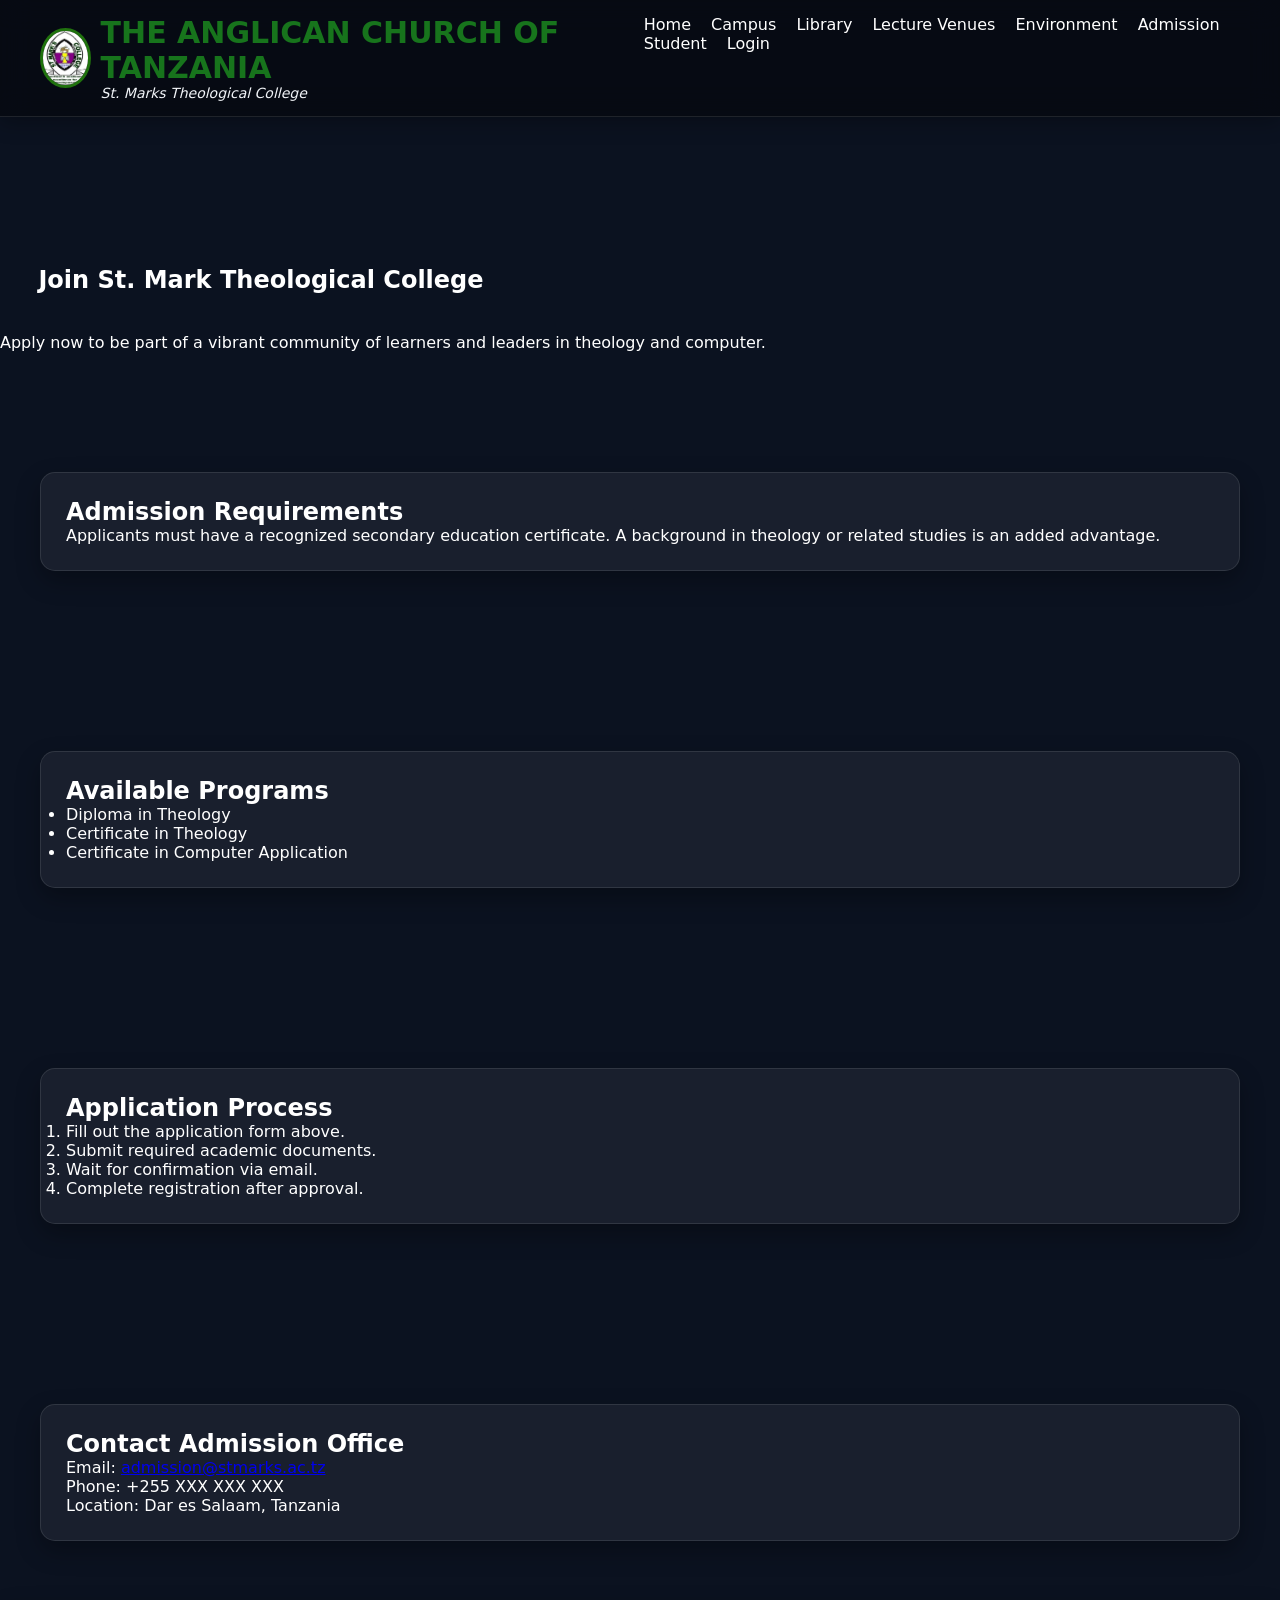
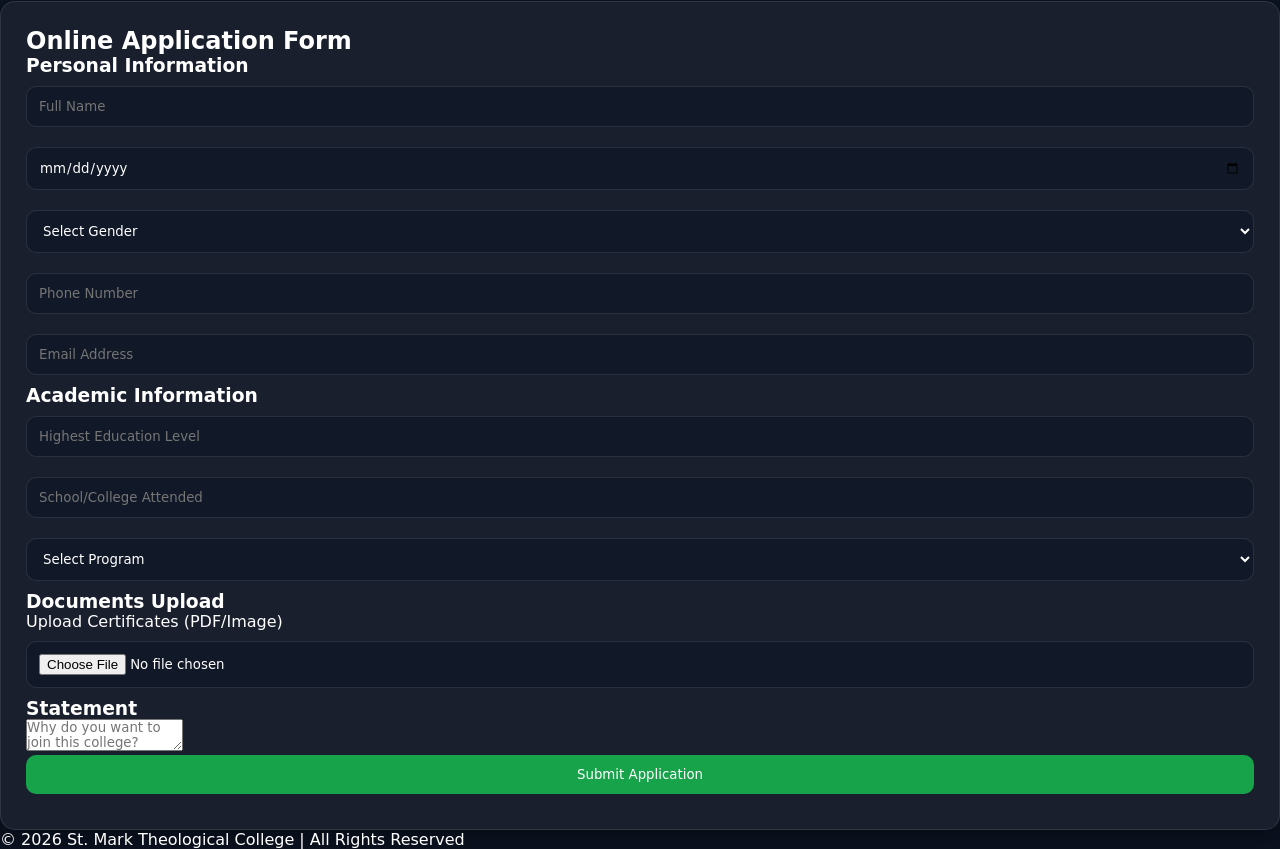
<file: admission.html>
<!DOCTYPE html>
<html>
<head>
<link rel="stylesheet" href="css/style.css">
<title>Admission</title>
<style>
  
 .logo-title {
      display: flex;
      align-items: center;
    }

    .logo {
      width: 60px;
      height: 60px;
      border: 3px solid #20720e;
      border-radius: 50%;
      overflow: hidden;
      margin-right: 10px;
    }

    .logo img {
      width: 100%;
      height: 100%;
      object-fit: cover;
    }

    .title h1 {
      margin: 0;
      font-size: 30px;
       color:rgb(23, 116, 28);
       
    }

    .title p {
      margin: 0;
      color: hsl(214, 33%, 96%);
      font-style: italic;
      font-size: 14px;
    }


    .be {
      display: inline-block;
      margin-left: 10px;
      text-decoration: none;
      color: white;
      background: #16a34a;
      text-decoration-color: #ffffff;
    }

    </style>
</head>

<body>

<header id="header">

  <div class="logo-title"><div class="logo"><img src="images/logo.jpeg"></div>
  <div class="title"><h1>THE ANGLICAN CHURCH OF TANZANIA</h1>   <p>St. Marks Theological College</p></div></div>
  <div class="menu">
    <nav>
   <a href="index.html">Home</a>
    <a href="campus.html">Campus</a>
    <a href="library.html">Library</a>
    <a href="lecture.html">Lecture Venues</a>
    <a href="environment.html">Environment</a>
    <a href="admission.html">Admission</a>
    <a href="student.html">Student</a>
    <a href="login.html">Login</a>
     
    </nav>
    <div class="system-bar">
      <span id="date"></span>
      <span id="time"></span>
 
</div>
  </div>
</header>

<br><br><br><br>
<br><br><br><br><br><br><br><br>

<!-- PROMO TEXT -->
<section>
  <h2 class="section-title" style="padding: 3%;">Join St. Mark Theological College</h2>
  <p class="section-description">Apply now to be part of a vibrant community of learners and leaders in theology and computer.</p>

  
</div>

</div>

</section>
  <!-- EXTRA ADMISSION CONTENT -->

<div class="container fade">
  <div class="card">
    <h2>Admission Requirements</h2>
    <p>
      Applicants must have a recognized secondary education certificate.
      A background in theology or related studies is an added advantage.
    </p>
  </div>
</div>

<div class="container fade">
  <div class="card">
    <h2>Available Programs</h2>
    <ul>
      <li>Diploma in Theology</li>
      <li>Certificate in Theology</li>
      <li>Certificate in Computer Application</li>
    </ul>
  </div>
</div>

<div class="container fade">
  <div class="card">
    <h2>Application Process</h2>
    <ol>
      <li>Fill out the application form above.</li>
      <li>Submit required academic documents.</li>
      <li>Wait for confirmation via email.</li>
      <li>Complete registration after approval.</li>
    </ol>
  </div>
</div>

<div class="container fade">
  <div class="card">
    <h2>Contact Admission Office</h2>
    <p>Email: <a href="mailto:admission@stmarks.ac.tz">admission@stmarks.ac.tz</a></p>
    <p>Phone: +255 XXX XXX XXX</p>
    <p>Location: Dar es Salaam, Tanzania</p>
  </div>
</div>
<div class="card">

<h2>Online Application Form</h2>

<h3>Personal Information</h3>
<input id="name" placeholder="Full Name" required>
<input id="dob" type="date" required>
<select id="gender">
  <option value="">Select Gender</option>
  <option>Male</option>
  <option>Female</option>
</select>

<input id="phone" placeholder="Phone Number" required>
<input id="email" type="email" placeholder="Email Address" required>

<h3>Academic Information</h3>
<input id="education" placeholder="Highest Education Level">
<input id="school" placeholder="School/College Attended">

<select id="course" required>
  <option value="">Select Program</option>
  <option>Diploma in Theology</option>
  <option>Certificate in Theology</option>
  <option>Short Course in Computer Applications </option>
</select>

<h3>Documents Upload</h3>
<label>Upload Certificates (PDF/Image)</label>
<input type="file" id="file">

<h3>Statement</h3>
<textarea id="message" placeholder="Why do you want to join this college?" required></textarea>

<button onclick="apply()">Submit Application</button>

<p id="status" style="margin-top:10px;"></p>

</div>


<div class="footer-bottom">
  <p>© 2026 St. Mark Theological College | All Rights Reserved</p>
</div>

<script>
document.querySelectorAll('.fade').forEach(el => {
  el.classList.add('show');
});

function apply(){

  let name = document.getElementById("name").value.trim();
  let dob = document.getElementById("dob").value;
  let gender = document.getElementById("gender").value;
  let phone = document.getElementById("phone").value.trim();
  let email = document.getElementById("email").value.trim();
  let course = document.getElementById("course").value;
  let message = document.getElementById("message").value.trim();

  let status = document.getElementById("status");

  if(!name || !dob || !gender || !phone || !email || !course || !message){
    status.style.color = "red";
    status.innerText = "⚠️ Please complete all required fields";
    return;
  }

  if(!email.includes("@")){
    status.style.color = "red";
    status.innerText = "⚠️ Invalid email address";
    return;
  }

  if(phone.length < 9){
    status.style.color = "red";
    status.innerText = "⚠️ Invalid phone number";
    return;
  }

  status.style.color = "#22c55e";
  status.innerText = "✅ Application submitted successfully";

}




</script>
</body>
</html>
</file>
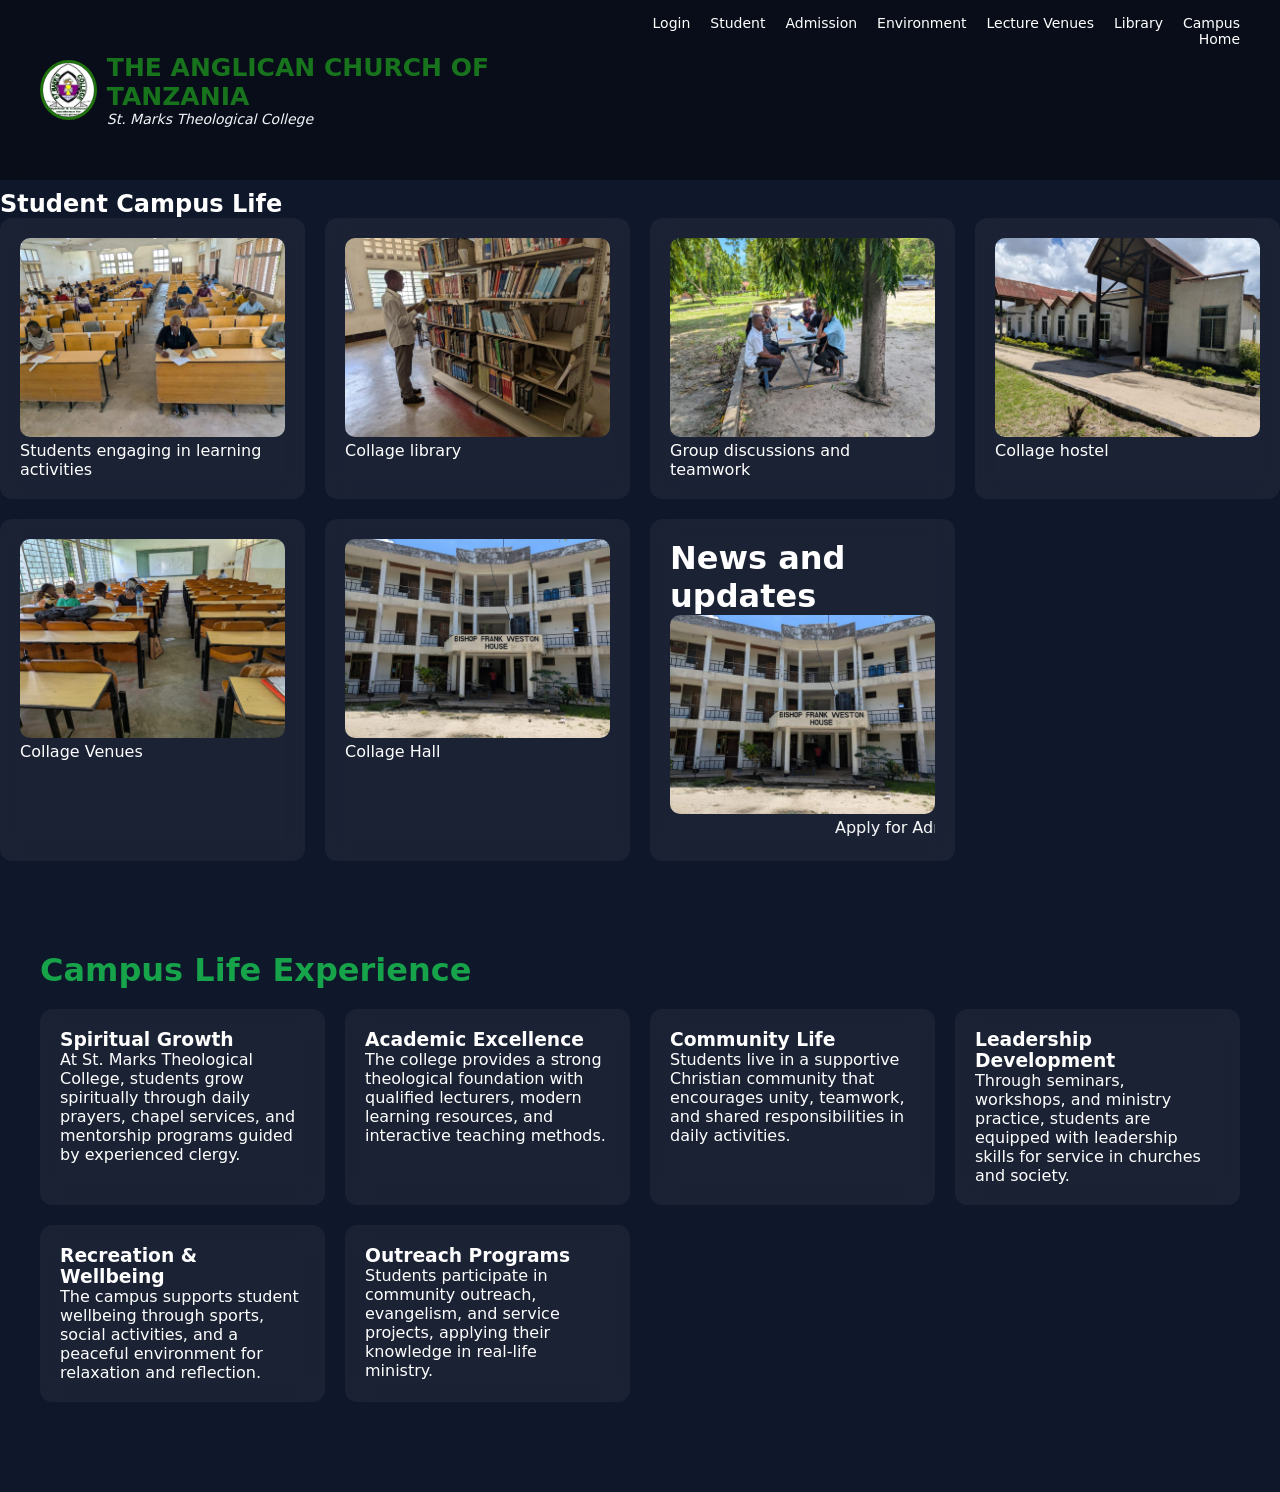
<file: campus.html>
<!DOCTYPE html>
<html lang="en">
<head>
<meta charset="UTF-8">
<meta name="viewport" content="width=device-width, initial-scale=1.0">

<title>St. Marks Theological college.</title>

<style>
:root{
  --primary:#16a34a;
  --dark:#0f172a;
  --card:#1e293b;
  --text:#ffffff;
}

*{
  margin:0;
  padding:0;
  box-sizing:border-box;
  font-family:system-ui;
}

body{
  background:var(--dark);
  color:var(--text);
  scroll-behavior:smooth;
}

/* HEADER */
header{
  position:fixed;
  width:100%;
  height: 20vh;
  background:rgba(0,0,0,0.4);
  backdrop-filter:blur(12px);
  padding:15px 40px;
  display:flex;
  justify-content:space-between;
  z-index:1000;
  transition:0.3s;
}

header h1{
  color:var(--primary);
}

nav a{
  margin-left:20px;
  color:white;
  text-decoration:none;
  font-size:14px;
  transition:0.3s;
  float: right;
}

nav a:hover{
  color:var(--primary);
}

/* HERO VIDEO */
.hero{
  height:100vh;
  position:relative;
  overflow:hidden;
  display:flex;
  align-items:center;
  justify-content:center;
  text-align:center;
}

.hero video{
  position:absolute;
  width:100%;
  height:100%;
  object-fit:cover;
  z-index:-1;
  filter:brightness(50%);
}

.hero h2{
  font-size:60px;
  animation:fadeUp 1s ease;
}

.hero p{
  margin:15px 0;
}

.btn{
  padding:12px 25px;
  background:var(--primary);
  border:none;
  color:white;
  cursor:pointer;
  margin:5px;
  border-radius:5px;
  transition:0.3s;
align-items: center;
}

.btn:hover{
  transform:scale(1.05);
  background:#22c55e;
}

/* SECTIONS */
section{
  padding:90px 40px;
}

.section-title{
  font-size:32px;
  margin-bottom:20px;
  color:var(--primary);
}

/* CARDS */
.grid{
  display:grid;
  grid-template-columns:repeat(auto-fit,minmax(250px,1fr));
  gap:20px;
}

.card{
  background:rgba(255,255,255,0.05);
  backdrop-filter:blur(10px);
  padding:20px;
  border-radius:12px;
  transition:0.4s;
}

.card:hover{
  transform:translateY(-10px) scale(1.03);
  background:rgba(255,255,255,0.08);
}

/* GALLERY */
.gallery img{
  width:100%;
  border-radius:12px;
  transition:0.5s;
  cursor:pointer;
}

.gallery img:hover{
  transform:scale(1.08);
  filter:brightness(80%);
}

/* CONTACT */
.contact{
  background:#020617;
  text-align:center;
}

/* FOOTER */
footer{
  text-align:center;
  padding:20px;
  background:black;
}

/* ANIMATION */
.fade{
  opacity:0;
  transform:translateY(40px);
  transition:1s;
}

.fade.show{
  opacity:1;
  transform:translateY(0);
}

@keyframes fadeUp{
  from{opacity:0; transform:translateY(50px);}
  to{opacity:1; transform:translateY(0);}
}
.overlay{
  position:absolute;
  top:0;
  left:0;
  width:100%;
  height:100%;
  background:rgba(0,0,0,0.55);
}
.slider{
  position:relative;
  width:100%;
  height:200px;
  overflow:hidden;
}
.slide{
  position:absolute;
  width:100%;
  height:100%;
  object-fit:cover;
  opacity:0;
  transition:0.5s;
}
.slide.active{
  opacity:1;
}

.slider{
  position:relative;
  width:100%;
  height:180px;
  overflow:hidden;
  border-radius:12px;
  margin-bottom:10px;
}

.slider img{
  position:absolute;
  width:100%;
  height:100%;
  object-fit:cover;
  opacity:0;
  transition:1s;
}

.slider img.active{
  opacity:1;
}

/* smooth hover effect */
.slider-card:hover .slider img{
  filter:brightness(85%);
}

.card:hover{
  transform:translateY(-10px) scale(1.03);
  box-shadow:0 10px 30px rgba(0,255,100,0.15);
}

.bg-slider{
  position:relative;
  overflow:hidden;
  height:260px;
  border-radius:15px;
}

/* BACKGROUND SLIDES */
.bg-slide{
  position:absolute;
  top:0;
  left:0;
  width:100%;
  height:100%;
  background-size:cover;
  background-position:center;
  opacity:0;
  transition:1s ease;
  transform:scale(1.1);
}

.bg-slide.active{
  opacity:1;
  transform:scale(1);
}

/* DARK OVERLAY FOR TEXT READABILITY */
.overlay{
  position:absolute;
  top:0;
  left:0;
  width:100%;
  height:100%;
  background:rgba(0,0,0,0.55);
}

/* TEXT CONTENT ON TOP */
.content{
  position:relative;
  z-index:2;
  text-align:center;
  padding:20px;
}

/* BUTTON FIX INSIDE CARDS */
.bg-slider .btn{
  margin-top:10px;
}

.footer{
  background:#020617;
  padding:60px 40px 20px;
  color:white;
  margin-top:50px;
}

.footer-container{
  display:grid;
  grid-template-columns:repeat(auto-fit,minmax(250px,1fr));
  gap:30px;
}

.footer-box h2,
.footer-box h3{
  color:#16a34a;
  margin-bottom:10px;
}

.footer-box p{
  opacity:0.8;
  line-height:1.6;
}

.footer-box a{
  display:block;
  color:white;
  text-decoration:none;
  margin:6px 0;
  opacity:0.8;
  transition:0.3s;
}

.footer-box a:hover{
  color:#16a34a;
  opacity:1;
  transform:translateX(5px);
}

.footer-bottom{
  text-align:center;
  margin-top:30px;
  padding-top:15px;
  border-top:1px solid rgba(255,255,255,0.1);
  opacity:0.7;
}


 .logo-title {
      display: flex;
      align-items: center;
    }

    .logo {
      width: 60px;
      height: 60px;
      border: 3px solid #20720e;
      border-radius: 50%;
      overflow: hidden;
      margin-right: 10px;
    }

    .logo img {
      width: 100%;
      height: 100%;
      object-fit: cover;
    }

    .title h1 {
      margin: 0;
      font-size: 25px;
       color:rgb(23, 116, 28);
       
    }

    .title p {
      margin: 0;
      color: hsl(214, 33%, 96%);
      font-style: italic;
      font-size: 14px;
    }


    .be {
      display: inline-block;
      margin-left: 10px;
      text-decoration: none;
      color: white;
      background: #16a34a;
      text-decoration-color: #ffffff;
    }

</style>
</head>
<body>


<header id="header">

  <div class="logo-title"><div class="logo"><img src="images/logo.jpeg"></div>
  <div class="title"><h1>THE ANGLICAN CHURCH OF TANZANIA</h1>   <p>St. Marks Theological College</p></div></div>
  <div class="menu">
    <nav>
  
    <a href="campus.html">Campus</a>
    <a href="library.html">Library</a>
    <a href="lecture.html">Lecture Venues</a>
    <a href="environment.html">Environment</a>
    <a href="admission.html">Admission</a>
    <a href="student.html">Student</a>
    <a href="login.html">Login</a>
      <a href="index.html">Home</a>
    </nav>

</header>

<br><br><br><br> <br><br><br><br><br><br>
<h2>Student Campus Life</h2>

<div class="grid">
<div class="card">
<img src="images/class1.jpeg" style="width:100%;border-radius:10px;">
<p>Students engaging in learning activities</p>
</div>

<div class="card">
<img src="images/lib4.jpeg" style="width:100%;border-radius:10px;">
<p>Collage library</p>
</div>


<div class="card">

<img src="images/gr.jpeg" style="width:100%;border-radius:10px;">
<p>Group discussions and teamwork</p>
</div>


<div class="card">

<img src="images/host.jpeg" style="width:100%;border-radius:10px;">
<p>Collage hostel</p>
</div>


<div class="card">

<img src="images/class2.jpeg" style="width:100%;border-radius:10px;">
<p>Collage Venues</p>
</div>

<div class="card">

<img src="images/prev1.jpeg" style="width:100%;border-radius:10px;">
<p>Collage Hall</p>
</div>







<div class="card">
<h1>News and updates </h1>
<img src="images/prev1.jpeg" style="width:100%;border-radius:10px;">
<marquee><p>Apply for Admission  now </p></marquee>
</div>
</div>
</section>
<!-- EXTRA CAMPUS LIFE CONTENT -->
<section>
<h2 class="section-title">Campus Life Experience</h2>

<div class="grid">

<div class="card">
  <h3>Spiritual Growth</h3>
  <p>
    At St. Marks Theological College, students grow spiritually through daily prayers,
    chapel services, and mentorship programs guided by experienced clergy.
  </p>
</div>

<div class="card">
  <h3>Academic Excellence</h3>
  <p>
    The college provides a strong theological foundation with qualified lecturers,
    modern learning resources, and interactive teaching methods.
  </p>
</div>

<div class="card">
  <h3>Community Life</h3>
  <p>
    Students live in a supportive Christian community that encourages unity,
    teamwork, and shared responsibilities in daily activities.
  </p>
</div>

<div class="card">
  <h3>Leadership Development</h3>
  <p>
    Through seminars, workshops, and ministry practice, students are equipped
    with leadership skills for service in churches and society.
  </p>
</div>

<div class="card">
  <h3>Recreation & Wellbeing</h3>
  <p>
    The campus supports student wellbeing through sports, social activities,
    and a peaceful environment for relaxation and reflection.
  </p>
</div>

<div class="card">
  <h3>Outreach Programs</h3>
  <p>
    Students participate in community outreach, evangelism, and service projects,
    applying their knowledge in real-life ministry.
  </p>
</div>

</div>
</section>


</script>

</body>
</html>
</file>
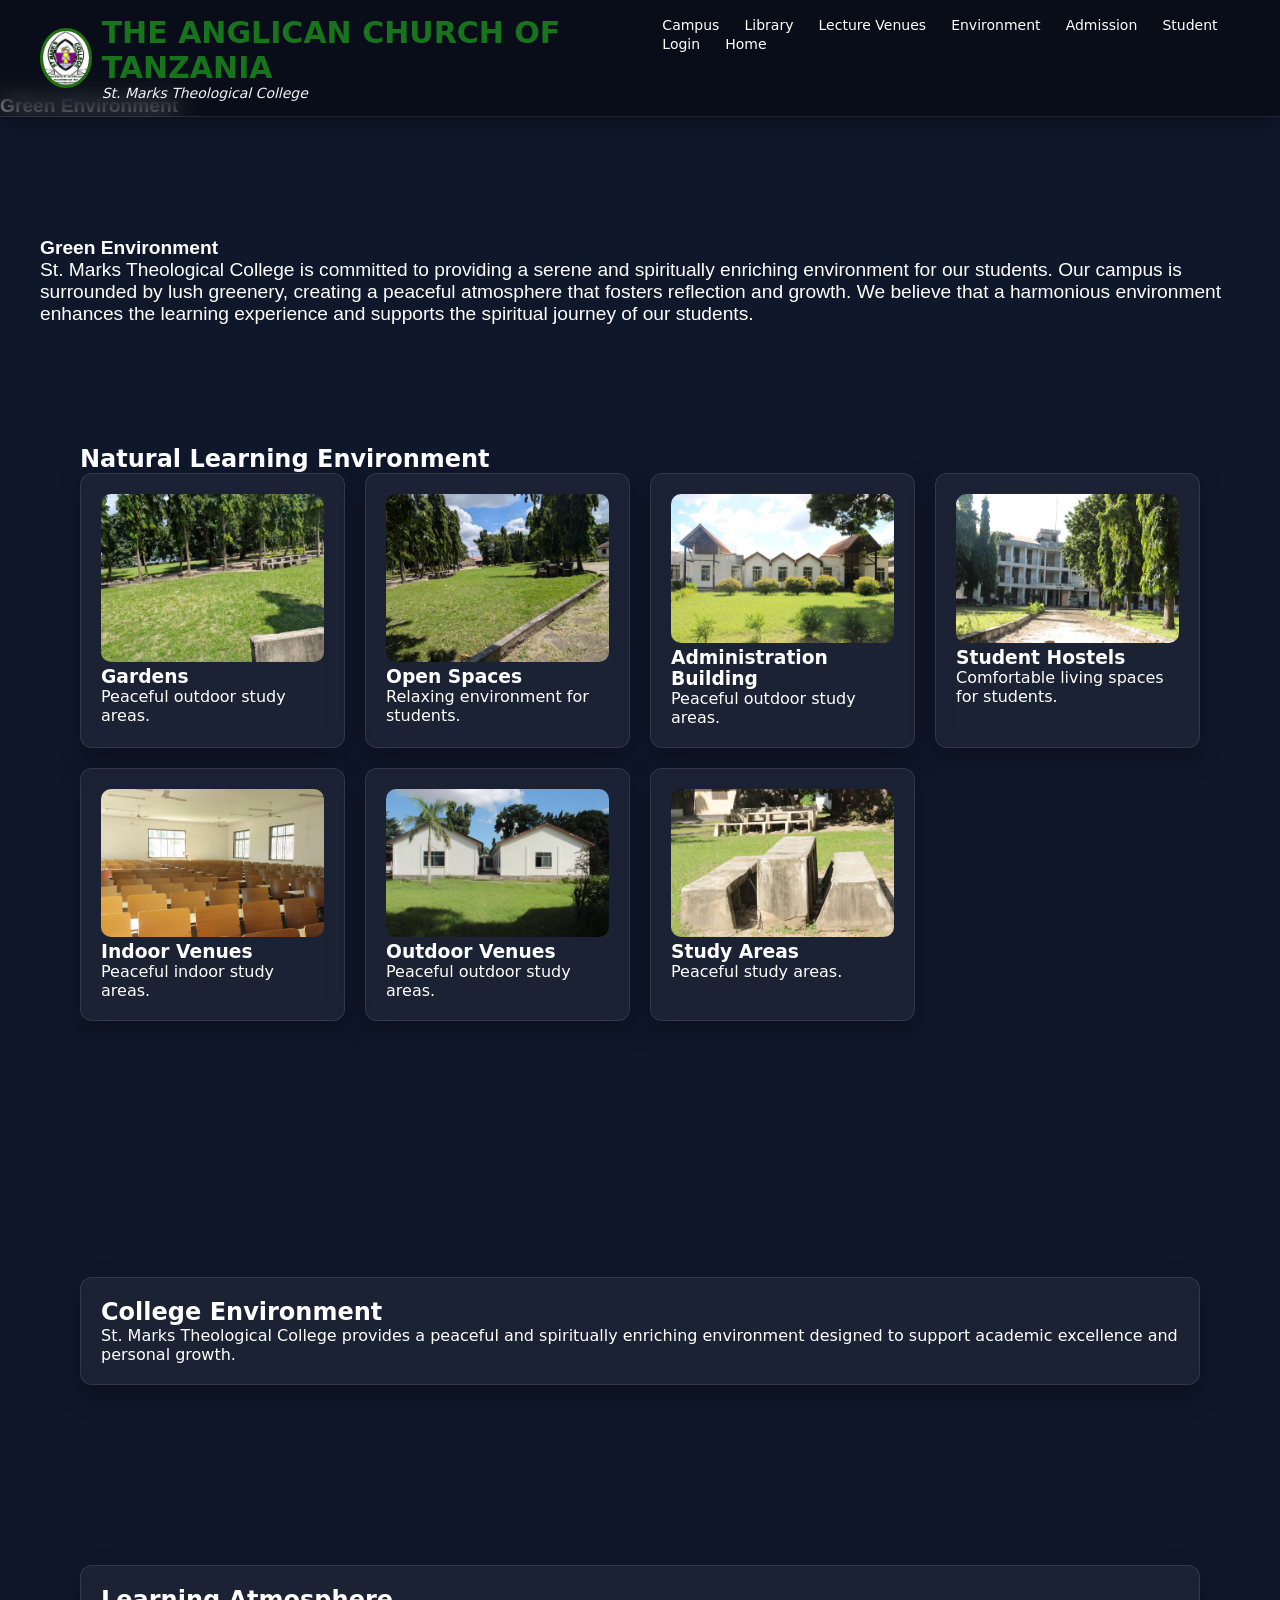
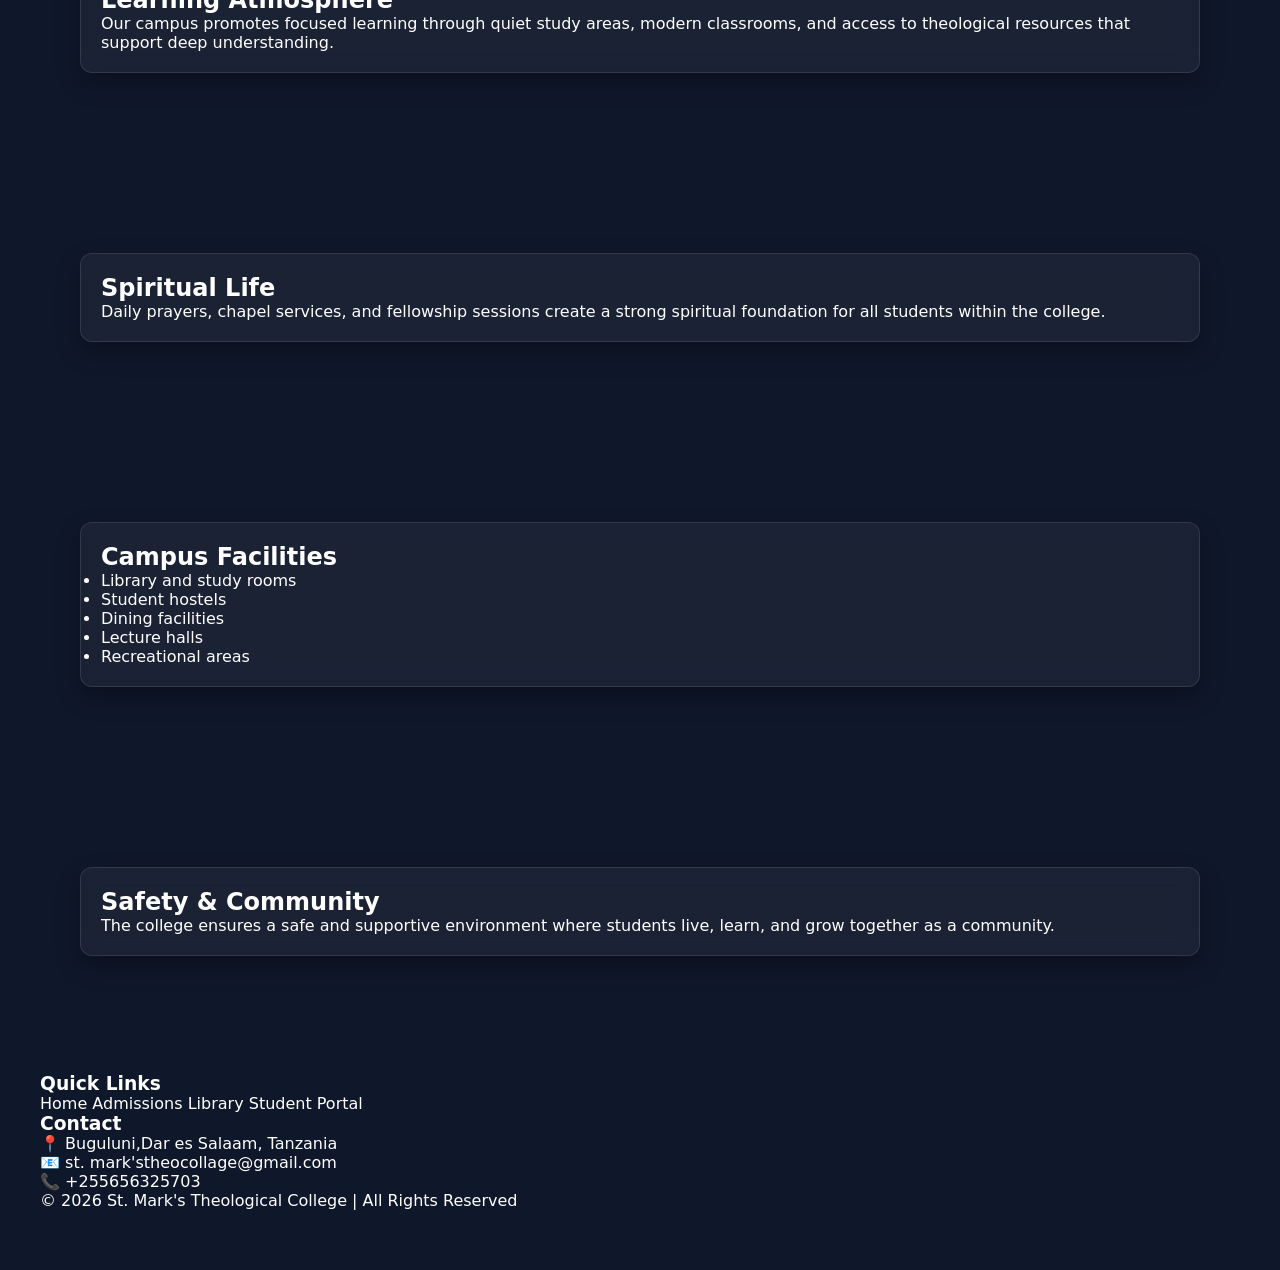
<file: environment.html>
<!DOCTYPE html>
<html>
<head>
<title>Green Environment</title>
<link rel="stylesheet" href="style.css">

</head>











<!DOCTYPE html>
<html lang="en">
<head>
<meta charset="UTF-8">
<meta name="viewport" content="width=device-width, initial-scale=1.0">

<title>St. Mark Anglican University</title>

<style>
:root{
  --primary:#16a34a;
  --dark:#0f172a;
  --card:#1e293b;
  --text:#ffffff;
}

*{
  margin:0;
  padding:0;
  box-sizing:border-box;
  font-family:system-ui;
}

body{
  background:var(--dark);
  color:var(--text);
  scroll-behavior:smooth;
}

/* HEADER */
header{
  position:fixed;
  width:100%;
  background:rgba(0,0,0,0.4);
  backdrop-filter:blur(12px);
  padding:15px 40px;
  display:flex;
  justify-content:space-between;
  z-index:1000;
  transition:0.3s;
}

header h1{
  color:var(--primary);
}

nav a{
  margin-left:20px;
  color:white;
  text-decoration:none;
  font-size:14px;
  transition:0.3s;
}

nav a:hover{
  color:var(--primary);
}

/* HERO VIDEO */
.hero{
  height:100vh;
  position:relative;
  overflow:hidden;
  display:flex;
  align-items:center;
  justify-content:center;
  text-align:center;
}

.hero video{
  position:absolute;
  width:100%;
  height:100%;
  object-fit:cover;
  z-index:-1;
  filter:brightness(50%);
}

.hero h2{
  font-size:60px;
  animation:fadeUp 1s ease;
}

.hero p{
  margin:15px 0;
}

.btn{
  padding:12px 25px;
  background:var(--primary);
  border:none;
  color:white;
  cursor:pointer;
  margin:5px;
  border-radius:5px;
  transition:0.3s;
}

.btn:hover{
  transform:scale(1.05);
  background:#22c55e;
}

/* SECTIONS */
section{
  padding:90px 40px;
}

.section-title{
  font-size:32px;
  margin-bottom:20px;
  color:var(--primary);
}

/* CARDS */
.grid{
  display:grid;
  grid-template-columns:repeat(auto-fit,minmax(250px,1fr));
  gap:20px;
}

.card{
  background:rgba(255,255,255,0.05);
  backdrop-filter:blur(10px);
  padding:20px;
  border-radius:12px;
  transition:0.4s;
}

.card:hover{
  transform:translateY(-10px) scale(1.03);
  background:rgba(255,255,255,0.08);
}

/* GALLERY */
.gallery img{
  width:100%;
  border-radius:12px;
  transition:0.5s;
  cursor:pointer;
}

.gallery img:hover{
  transform:scale(1.08);
  filter:brightness(80%);
}

/* CONTACT */
.contact{
  background:#020617;
  text-align:center;
}

/* FOOTER */
footer{
  text-align:center;
  padding:20px;
  background:black;
}

/* ANIMATION */
.fade{
  opacity:0;
  transform:translateY(40px);
  transition:1s;
}

.fade.show{
  opacity:1;
  transform:translateY(0);
}

@keyframes fadeUp{
  from{opacity:0; transform:translateY(50px);}
  to{opacity:1; transform:translateY(0);}
}
.overlay{
  position:absolute;
  top:0;
  left:0;
  width:100%;
  height:100%;
  background:rgba(0,0,0,0.55);
}

 .logo-title {
      display: flex;
      align-items: center;
    }

    .logo {
      width: 60px;
      height: 60px;
      border: 3px solid #20720e;
      border-radius: 50%;
      overflow: hidden;
      margin-right: 10px;
    }

    .logo img {
      width: 100%;
      height: 100%;
      object-fit: cover;
    }

    .title h1 {
      margin: 0;
      font-size: 30px;
       color:rgb(23, 116, 28);
       
    }

    .title p {
      margin: 0;
      color: hsl(214, 33%, 96%);
      font-style: italic;
      font-size: 14px;
    }


    .be {
      display: inline-block;
      margin-left: 10px;
      text-decoration: none;
      color: white;
      background: #16a34a;
      text-decoration-color: #ffffff;
    }

a{
  text-decoration:none;
  color:white;
}

</style>
</head>

<body>




<header id="header">

  <div class="logo-title"><div class="logo"><img src="images/logo.jpeg"></div>
  <div class="title"><h1>THE ANGLICAN CHURCH OF TANZANIA</h1>   <p>St. Marks Theological College</p></div></div>
  <div class="menu">
    <nav>
  
    <a href="campus.html">Campus</a>
    <a href="library.html">Library</a>
    <a href="lecture.html">Lecture Venues</a>
    <a href="environment.html">Environment</a>
    <a href="admission.html">Admission</a>
    <a href="student.html">Student</a>
    <a href="login.html">Login</a>
      <a href="index.html">Home</a>
    </nav>
    <div class="system-bar">
      <span id="date"></span>
      <span id="time"></span>

 
</div>
  </div>









  </div>
</div>
</header>


<br><br><br><br><br>

<h1 style="font-family: Verdana, Geneva, Tahoma, sans-serif; font-size: larger;">Green Environment</h1>



<section class="container fade">

  
<h1 style="font-family: Verdana, Geneva, Tahoma, sans-serif; font-size: larger;">Green Environment</h1>


<p style="font-family: Verdana, Geneva, Tahoma, sans-serif; font-size: larger;">
  St. Marks Theological College is committed to providing a serene and spiritually enriching environment for our students. Our campus is surrounded by lush greenery, creating a peaceful atmosphere that fosters reflection and growth. We believe that a harmonious environment enhances the learning experience and supports the spiritual journey of our students.
</p>


<section class="container fade">
 
<h2>Natural Learning Environment</h2>

<div class="grid">

<div class="card">
<img src="images/e4.jpeg" style="width:100%;border-radius:10px;">
<h3>Gardens</h3>
<p>Peaceful outdoor study areas.</p>
</div>

<div class="card">
<img src="images/e1.jpeg" style="width:100%;border-radius:10px;">
<h3>Open Spaces</h3>
<p>Relaxing environment for students.</p>
</div>

<div class="card">
<img src="images/env/Administration Brock.jpeg" style="width:100%;border-radius:10px;">
<h3>Administration Building</h3>
<p>Peaceful outdoor study areas.</p>
</div>


<div class="card">
<img src="images/env/hos.jpeg" style="width:100%;border-radius:10px;">
<h3>Student Hostels</h3>
<p>Comfortable living spaces for students.</p>
</div>


<div class="card">
<img src="images/env/in Venue.jpeg" style="width:100%;border-radius:10px;">
<h3>Indoor Venues</h3>
<p>Peaceful indoor study areas.</p>
</div>




<div class="card">
<img src="images/env/out venues.jpeg" style="width:100%;border-radius:10px;">
<h3>Outdoor Venues</h3>
<p>Peaceful outdoor study areas.</p>
</div>


<div class="card">
<img src="images/env/study area.jpeg" style="width:100%;border-radius:10px;">
<h3>Study Areas</h3>
<p>Peaceful study areas.</p>
</div>




</div>

</section>

<br><br><br><br>

<div class="container fade">
  <div class="card">
    <h2>College Environment</h2>
    <p>
      St. Marks Theological College provides a peaceful and spiritually enriching environment
      designed to support academic excellence and personal growth.
    </p>
  </div>
</div>

<div class="container fade">
  <div class="card">
    <h2>Learning Atmosphere</h2>
    <p>
      Our campus promotes focused learning through quiet study areas, modern classrooms,
      and access to theological resources that support deep understanding.
    </p>
  </div>
</div>

<div class="container fade">
  <div class="card">
    <h2>Spiritual Life</h2>
    <p>
      Daily prayers, chapel services, and fellowship sessions create a strong spiritual foundation
      for all students within the college.
    </p>
  </div>
</div>

<div class="container fade">
  <div class="card">
    <h2>Campus Facilities</h2>
    <ul>
      <li>Library and study rooms</li>
      <li>Student hostels</li>
      <li>Dining facilities</li>
      <li>Lecture halls</li>
      <li>Recreational areas</li>
    </ul>
  </div>
</div>

<div class="container fade">
  <div class="card">
    <h2>Safety & Community</h2>
    <p>
      The college ensures a safe and supportive environment where students live, learn,
      and grow together as a community.
    </p>
  </div>
</div>


<br><br><br>

  <!-- QUICK LINKS -->
  <div class="footer-box">
    <h3>Quick Links</h3>
    <a href="index.html">Home</a>
    <a href="admission.html">Admissions</a>
    <a href="library.html">Library</a>
    <a href="student.html">Student Portal</a>
  </div>

  <!-- CONTACT -->
  <div class="footer-box">
    <h3>Contact</h3>
    <p>📍 Buguluni,Dar es Salaam, Tanzania</p>
    <p>📧 st. mark'stheocollage@gmail.com</p>
    <p>📞 +255656325703</p>
  </div>

</div>

<div class="footer-bottom">
  <p>© 2026 St. Mark's Theological College | All Rights Reserved</p>
</div>

</footer>

<script>
document.querySelectorAll('.fade').forEach(el => {
  el.classList.add('show');
});
</script>

</body>
</html>
</file>
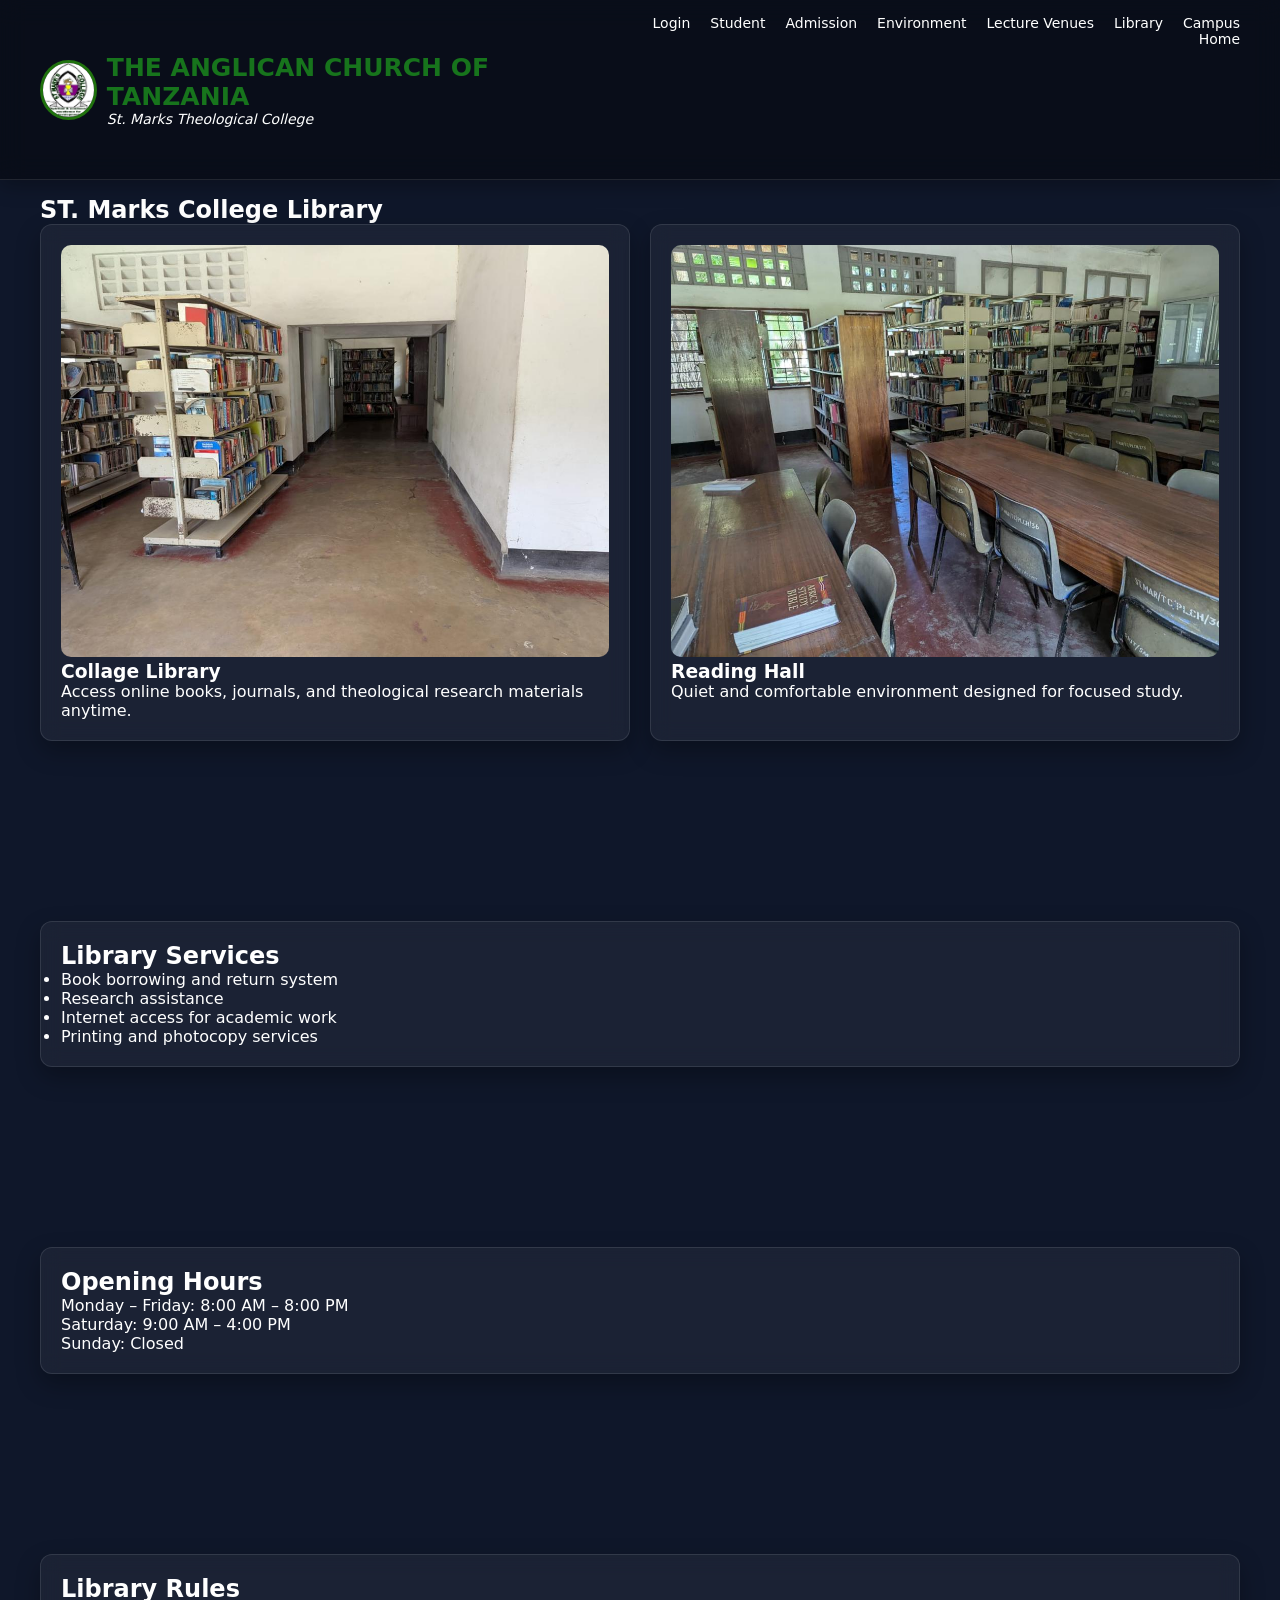
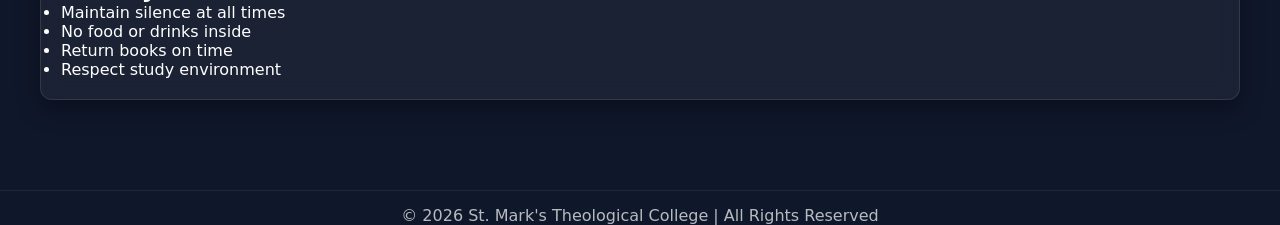
<file: library.html>
<!DOCTYPE html>
<html>
<head>
<title>Library</title>
<link rel="stylesheet" href="style.css">

<style>
.logo-title {
  display: flex;
  align-items: center;
}

.logo {
  width: 60px;
  height: 60px;
  border: 3px solid #20720e;
  border-radius: 50%;
  overflow: hidden;
  margin-right: 10px;
}

.logo img {
  width: 100%;
  height: 100%;
  object-fit: cover;
}

.title h1 {
  margin: 0;
  font-size: 25px;
  color: rgb(23, 116, 28);
}

.title p {
  margin: 0;
  color: #fff;
  font-style: italic;
  font-size: 14px;
}


:root{
  --primary:#16a34a;
  --dark:#0f172a;
  --card:#1e293b;
  --text:#ffffff;
}

*{
  margin:0;
  padding:0;
  box-sizing:border-box;
  font-family:system-ui;
}

body{
  background:var(--dark);
  color:var(--text);
  scroll-behavior:smooth;
}

/* HEADER */
header{
  position:fixed;
  width:100%;
  height: 20vh;
  background:rgba(0,0,0,0.4);
  backdrop-filter:blur(12px);
  padding:15px 40px;
  display:flex;
  justify-content:space-between;
  z-index:1000;
  transition:0.3s;
}

header h1{
  color:var(--primary);
}

nav a{
  margin-left:20px;
  color:white;
  text-decoration:none;
  font-size:14px;
  transition:0.3s;
  float: right;
}

nav a:hover{
  color:var(--primary);
}

/* HERO VIDEO */
.hero{
  height:100vh;
  position:relative;
  overflow:hidden;
  display:flex;
  align-items:center;
  justify-content:center;
  text-align:center;
}

.hero video{
  position:absolute;
  width:100%;
  height:100%;
  object-fit:cover;
  z-index:-1;
  filter:brightness(50%);
}

.hero h2{
  font-size:60px;
  animation:fadeUp 1s ease;
}

.hero p{
  margin:15px 0;
}

.btn{
  padding:12px 25px;
  background:var(--primary);
  border:none;
  color:white;
  cursor:pointer;
  margin:5px;
  border-radius:5px;
  transition:0.3s;
align-items: center;
}

.btn:hover{
  transform:scale(1.05);
  background:#22c55e;
}

/* SECTIONS */
section{
  padding:90px 40px;
}

.section-title{
  font-size:32px;
  margin-bottom:20px;
  color:var(--primary);
}

/* CARDS */
.grid{
  display:grid;
  grid-template-columns:repeat(auto-fit,minmax(250px,1fr));
  gap:20px;
}

.card{
  background:rgba(255,255,255,0.05);
  backdrop-filter:blur(10px);
  padding:20px;
  border-radius:12px;
  transition:0.4s;
}

.card:hover{
  transform:translateY(-10px) scale(1.03);
  background:rgba(255,255,255,0.08);
}

/* GALLERY */
.gallery img{
  width:100%;
  border-radius:12px;
  transition:0.5s;
  cursor:pointer;
}

.gallery img:hover{
  transform:scale(1.08);
  filter:brightness(80%);
}

/* CONTACT */
.contact{
  background:#020617;
  text-align:center;
}

/* FOOTER */
footer{
  text-align:center;
  padding:20px;
  background:black;
}

/* ANIMATION */
.fade{
  opacity:0;
  transform:translateY(40px);
  transition:1s;
}

.fade.show{
  opacity:1;
  transform:translateY(0);
}

@keyframes fadeUp{
  from{opacity:0; transform:translateY(50px);}
  to{opacity:1; transform:translateY(0);}
}
.overlay{
  position:absolute;
  top:0;
  left:0;
  width:100%;
  height:100%;
  background:rgba(0,0,0,0.55);
}
.slider{
  position:relative;
  width:100%;
  height:200px;
  overflow:hidden;
}
.slide{
  position:absolute;
  width:100%;
  height:100%;
  object-fit:cover;
  opacity:0;
  transition:0.5s;
}
.slide.active{
  opacity:1;
}

.slider{
  position:relative;
  width:100%;
  height:180px;
  overflow:hidden;
  border-radius:12px;
  margin-bottom:10px;
}

.slider img{
  position:absolute;
  width:100%;
  height:100%;
  object-fit:cover;
  opacity:0;
  transition:1s;
}

.slider img.active{
  opacity:1;
}

/* smooth hover effect */
.slider-card:hover .slider img{
  filter:brightness(85%);
}

.card:hover{
  transform:translateY(-10px) scale(1.03);
  box-shadow:0 10px 30px rgba(0,255,100,0.15);
}

.bg-slider{
  position:relative;
  overflow:hidden;
  height:260px;
  border-radius:15px;
}

/* BACKGROUND SLIDES */
.bg-slide{
  position:absolute;
  top:0;
  left:0;
  width:100%;
  height:100%;
  background-size:cover;
  background-position:center;
  opacity:0;
  transition:1s ease;
  transform:scale(1.1);
}

.bg-slide.active{
  opacity:1;
  transform:scale(1);
}

/* DARK OVERLAY FOR TEXT READABILITY */
.overlay{
  position:absolute;
  top:0;
  left:0;
  width:100%;
  height:100%;
  background:rgba(0,0,0,0.55);
}

/* TEXT CONTENT ON TOP */
.content{
  position:relative;
  z-index:2;
  text-align:center;
  padding:20px;
}

/* BUTTON FIX INSIDE CARDS */
.bg-slider .btn{
  margin-top:10px;
}

.footer{
  background:#020617;
  padding:60px 40px 20px;
  color:white;
  margin-top:50px;
}

.footer-container{
  display:grid;
  grid-template-columns:repeat(auto-fit,minmax(250px,1fr));
  gap:30px;
}

.footer-box h2,
.footer-box h3{
  color:#16a34a;
  margin-bottom:10px;
}

.footer-box p{
  opacity:0.8;
  line-height:1.6;
}

.footer-box a{
  display:block;
  color:white;
  text-decoration:none;
  margin:6px 0;
  opacity:0.8;
  transition:0.3s;
}

.footer-box a:hover{
  color:#16a34a;
  opacity:1;
  transform:translateX(5px);
}

.footer-bottom{
  text-align:center;
  margin-top:30px;
  padding-top:15px;
  border-top:1px solid rgba(255,255,255,0.1);
  opacity:0.7;
}

</style>

</head>

<body>

<header id="header">

  <div class="logo-title">
    <div class="logo">
      <img src="images/logo.jpeg">
    </div>
    <div class="title">
      <h1>THE ANGLICAN CHURCH OF TANZANIA</h1>
      <p>St. Marks Theological College</p>
    </div>
  </div>

  <nav>
    <a href="campus.html">Campus</a>
    <a href="library.html">Library</a>
    <a href="lecture.html">Lecture Venues</a>
    <a href="environment.html">Environment</a>
    <a href="admission.html">Admission</a>
    <a href="student.html">Student</a>
    <a href="login.html">Login</a>
    <a href="index.html">Home</a>
  </nav>

</header>

<br><br><br><br>

<section class="container fade">

<h2>ST. Marks College Library</h2>

<div class="grid">

<div class="card">
<img src="images/lib5.jpeg" style="width:100%;border-radius:10px;">
<h3>Collage Library</h3>
<p>Access online books, journals, and theological research materials anytime.</p>
</div>

<div class="card">
<img src="images/lib1.jpeg" style="width:100%;border-radius:10px;">
<h3>Reading Hall</h3>
<p>Quiet and comfortable environment designed for focused study.</p>
</div>

</div>

</section>

<!-- EXTRA CONTENT (ADDED, NOTHING REMOVED) -->

<div class="container fade">
  <div class="card">
    <h2>Library Services</h2>
    <ul>
      <li>Book borrowing and return system</li>
      <li>Research assistance</li>
      <li>Internet access for academic work</li>
      <li>Printing and photocopy services</li>
    </ul>
  </div>
</div>

<div class="container fade">
  <div class="card">
    <h2>Opening Hours</h2>
    <p>
      Monday – Friday: 8:00 AM – 8:00 PM<br>
      Saturday: 9:00 AM – 4:00 PM<br>
      Sunday: Closed
    </p>
  </div>
</div>

<div class="container fade">
  <div class="card">
    <h2>Library Rules</h2>
    <ul>
      <li>Maintain silence at all times</li>
      <li>No food or drinks inside</li>
      <li>Return books on time</li>
      <li>Respect study environment</li>
    </ul>
  </div>
</div>

<div class="footer-bottom">
  <p>© 2026 St. Mark's Theological College | All Rights Reserved</p>
</div>

<script>
document.querySelectorAll('.fade').forEach(el => {
  el.classList.add('show');
});
</script>

</body>
</html>
</file>
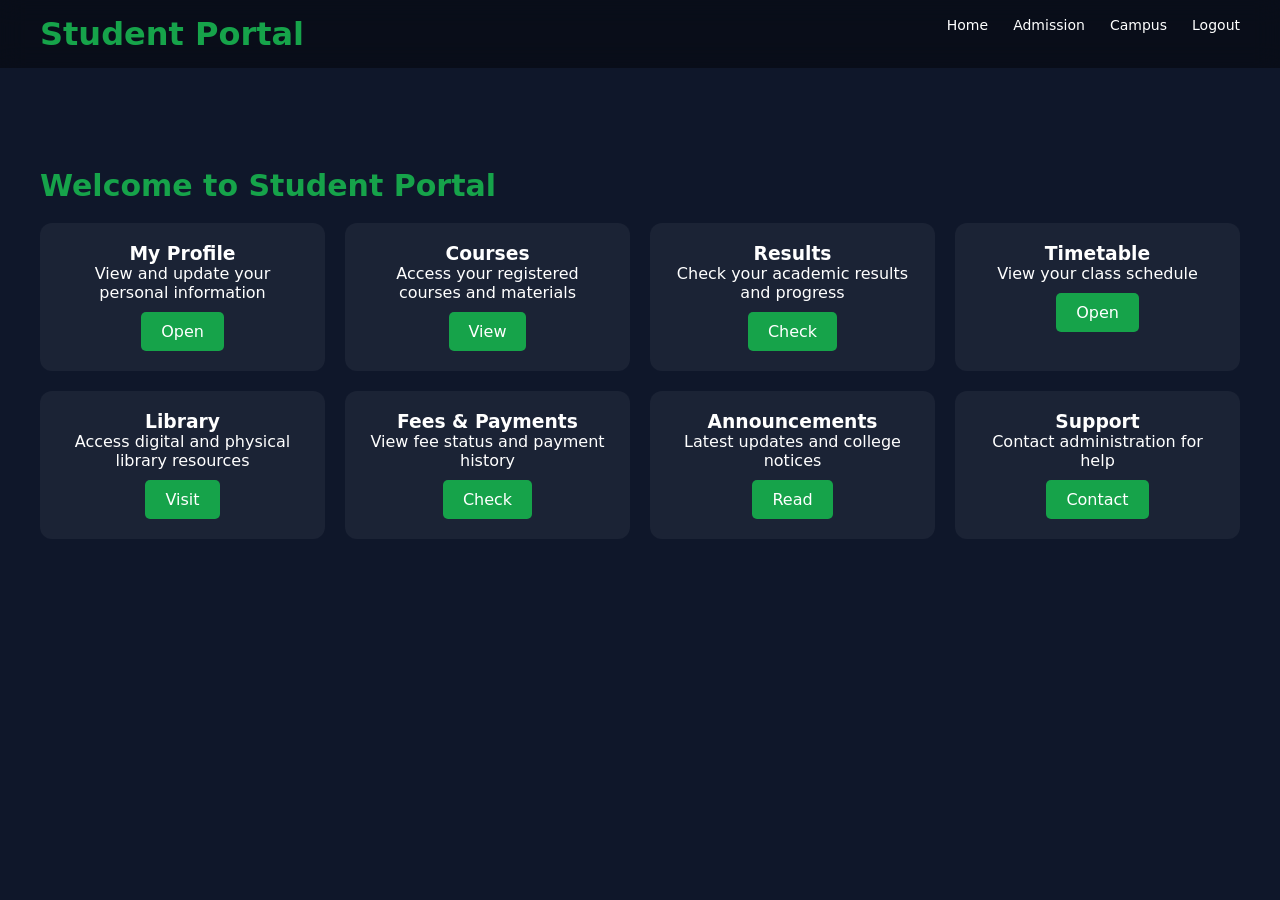
<file: student.html>
<!DOCTYPE html>
<html lang="en">
<head>
<meta charset="UTF-8">
<meta name="viewport" content="width=device-width, initial-scale=1.0">

<title>Student Portal - St. Marks Theological College</title>

<style>
:root{
  --primary:#16a34a;
  --dark:#0f172a;
  --text:#ffffff;
}

*{
  margin:0;
  padding:0;
  box-sizing:border-box;
  font-family:system-ui;
}

body{
  background:var(--dark);
  color:var(--text);
}

/* HEADER */
header{
  width:100%;
  background:rgba(0,0,0,0.4);
  backdrop-filter:blur(12px);
  padding:15px 40px;
  display:flex;
  justify-content:space-between;
}

header h1{
  color:var(--primary);
}

nav a{
  margin-left:20px;
  color:white;
  text-decoration:none;
  font-size:14px;
}

nav a:hover{
  color:var(--primary);
}

/* SECTION */
section{
  padding:100px 40px;
}

.section-title{
  font-size:30px;
  margin-bottom:20px;
  color:var(--primary);
}

/* GRID */
.grid{
  display:grid;
  grid-template-columns:repeat(auto-fit,minmax(250px,1fr));
  gap:20px;
}

/* CARD */
.card{
  background:rgba(255,255,255,0.05);
  padding:20px;
  border-radius:12px;
  transition:0.3s;
  text-align:center;
}

.card:hover{
  transform:translateY(-10px);
  background:rgba(255,255,255,0.08);
}

.btn{
  display:inline-block;
  margin-top:10px;
  padding:10px 20px;
  background:var(--primary);
  color:white;
  border-radius:5px;
  text-decoration:none;
}

.btn:hover{
  background:#22c55e;
}


 .logo-title {
      display: flex;
      align-items: center;
    }

    .logo {
      width: 60px;
      height: 60px;
      border: 3px solid #20720e;
      border-radius: 50%;
      overflow: hidden;
      margin-right: 10px;
    }

    .logo img {
      width: 100%;
      height: 100%;
      object-fit: cover;
    }

    .title h1 {
      margin: 0;
      font-size: 30px;
       color:rgb(23, 116, 28);
       
    }

    .title p {
      margin: 0;
      color: hsl(214, 33%, 96%);
      font-style: italic;
      font-size: 14px;
    }


    .be {
      display: inline-block;
      margin-left: 10px;
      text-decoration: none;
      color: white;
      background: #16a34a;
      text-decoration-color: #ffffff;
    }
</style>
</head>

<body>

<header>
  <h1>Student Portal</h1>
  <nav>
    <a href="index.html">Home</a>
    <a href="admission.html">Admission</a>
    <a href="campus.html">Campus</a>
    <a href="login.html">Logout</a>
  </nav>
</header>

<section>

<h2 class="section-title">Welcome to Student Portal</h2>

<div class="grid">

<div class="card">
  <h3>My Profile</h3>
  <p>View and update your personal information</p>
  <a href="#" class="btn">Open</a>
</div>

<div class="card">
  <h3>Courses</h3>
  <p>Access your registered courses and materials</p>
  <a href="#" class="btn">View</a>
</div>

<div class="card">
  <h3>Results</h3>
  <p>Check your academic results and progress</p>
  <a href="#" class="btn">Check</a>
</div>

<div class="card">
  <h3>Timetable</h3>
  <p>View your class schedule</p>
  <a href="#" class="btn">Open</a>
</div>

<div class="card">
  <h3>Library</h3>
  <p>Access digital and physical library resources</p>
  <a href="#" class="btn">Visit</a>
</div>

<div class="card">
  <h3>Fees & Payments</h3>
  <p>View fee status and payment history</p>
  <a href="#" class="btn">Check</a>
</div>

<div class="card">
  <h3>Announcements</h3>
  <p>Latest updates and college notices</p>
  <a href="#" class="btn">Read</a>
</div>

<div class="card">
  <h3>Support</h3>
  <p>Contact administration for help</p>
  <a href="#" class="btn">Contact</a>
</div>

</div>

</section>

</body>
</html>
</file>
<file: css/style.css>
:root{
  --primary:#16a34a;
  --dark:#0b1220;
  --glass:rgba(255,255,255,0.06);
  --border:rgba(255,255,255,0.1);
}

*{
  margin:0;
  padding:0;
  box-sizing:border-box;
  font-family:system-ui;
}

body{
  background:var(--dark);
  color:white;
}

/* NAV */
header{
  position:fixed;
  width:100%;
  top:0;
  left:0;
  padding:15px 40px;
  display:flex;
  justify-content:space-between;
  background:rgba(0,0,0,0.4);
  backdrop-filter:blur(15px);
  border-bottom:1px solid var(--border);
  z-index:1000;
}

header h1{
  color:var(--primary);
}

nav a{
  color:white;
  margin-left:15px;
  text-decoration:none;
}

/* CONTAINER */
.container{
  padding:120px 40px 60px;
}

/* CARD */
.card{
  background:var(--glass);
  border:1px solid var(--border);
  padding:25px;
  border-radius:15px;
  transition:0.4s;
}

.card:hover{
  transform:translateY(-10px);
  border-color:var(--primary);
}

/* INPUT */
input, select{
  width:100%;
  padding:12px;
  margin:10px 0;
  background:#111827;
  border:1px solid var(--border);
  color:white;
  border-radius:10px;
}

/* BUTTON */
button{
  width:100%;
  padding:12px;
  background:var(--primary);
  border:none;
  color:white;
  border-radius:10px;
  cursor:pointer;
}

button:hover{
  transform:scale(1.03);
}

/* GRID */
.grid{
  display:grid;
  grid-template-columns:repeat(auto-fit,minmax(240px,1fr));
  gap:20px;
}

/* ANIMATION */
.fade{
  opacity:0;
  transform:translateY(30px);
  transition:0.8s;
}

.fade.show{
  opacity:1;
  transform:translateY(0);
}

.status-approved{
  color:#22c55e;
  font-weight:bold;
}

.status-pending{
  color:orange;
  font-weight:bold;
}

.status-rejected{
  color:red;
  font-weight:bold;
}
.status-approved{
  color:#22c55e;
  font-weight:bold;
}

.status-pending{
  color:orange;
  font-weight:bold;
}

.status-rejected{
  color:red;
  font-weight:bold;
}

header{
  box-shadow:0 5px 20px rgba(0,0,0,0.3);
}

.card{
  box-shadow:0 10px 25px rgba(0,0,0,0.3);
}

button{
  transition:0.3s;
}

button:hover{
  background:#22c55e;
}

table{
  background:#111827;
  border-radius:10px;
  overflow:hidden;
}

th, td{
  padding:10px;
  text-align:center;
}
</file>
<file: style.css>
:root{
  --primary:#16a34a;
  --dark:#0b1220;
  --glass:rgba(255,255,255,0.06);
  --border:rgba(255,255,255,0.1);
}

*{
  margin:0;
  padding:0;
  box-sizing:border-box;
  font-family:system-ui;
}

body{
  background:var(--dark);
  color:white;
}

/* NAV */
header{
  position:fixed;
  width:100%;
  top:0;
  left:0;
  padding:15px 40px;
  display:flex;
  justify-content:space-between;
  background:rgba(0,0,0,0.4);
  backdrop-filter:blur(15px);
  border-bottom:1px solid var(--border);
  z-index:1000;
}

header h1{
  color:var(--primary);
}

nav a{
  color:white;
  margin-left:15px;
  text-decoration:none;
}

/* CONTAINER */
.container{
  padding:120px 40px 60px;
}

/* CARD */
.card{
  background:var(--glass);
  border:1px solid var(--border);
  padding:25px;
  border-radius:15px;
  transition:0.4s;
}

.card:hover{
  transform:translateY(-10px);
  border-color:var(--primary);
}

/* INPUT */
input, select{
  width:100%;
  padding:12px;
  margin:10px 0;
  background:#111827;
  border:1px solid var(--border);
  color:white;
  border-radius:10px;
}

/* BUTTON */
button{
  width:100%;
  padding:12px;
  background:var(--primary);
  border:none;
  color:white;
  border-radius:10px;
  cursor:pointer;
}

button:hover{
  transform:scale(1.03);
}

/* GRID */
.grid{
  display:grid;
  grid-template-columns:repeat(auto-fit,minmax(240px,1fr));
  gap:20px;
}

/* ANIMATION */
.fade{
  opacity:0;
  transform:translateY(30px);
  transition:0.8s;
}

.fade.show{
  opacity:1;
  transform:translateY(0);
}

.status-approved{
  color:#22c55e;
  font-weight:bold;
}

.status-pending{
  color:orange;
  font-weight:bold;
}

.status-rejected{
  color:red;
  font-weight:bold;
}
.status-approved{
  color:#22c55e;
  font-weight:bold;
}

.status-pending{
  color:orange;
  font-weight:bold;
}

.status-rejected{
  color:red;
  font-weight:bold;
}

header{
  box-shadow:0 5px 20px rgba(0,0,0,0.3);
}

.card{
  box-shadow:0 10px 25px rgba(0,0,0,0.3);
}

button{
  transition:0.3s;
}

button:hover{
  background:#22c55e;
}

table{
  background:#111827;
  border-radius:10px;
  overflow:hidden;
}

th, td{
  padding:10px;
  text-align:center;
}
</file>
